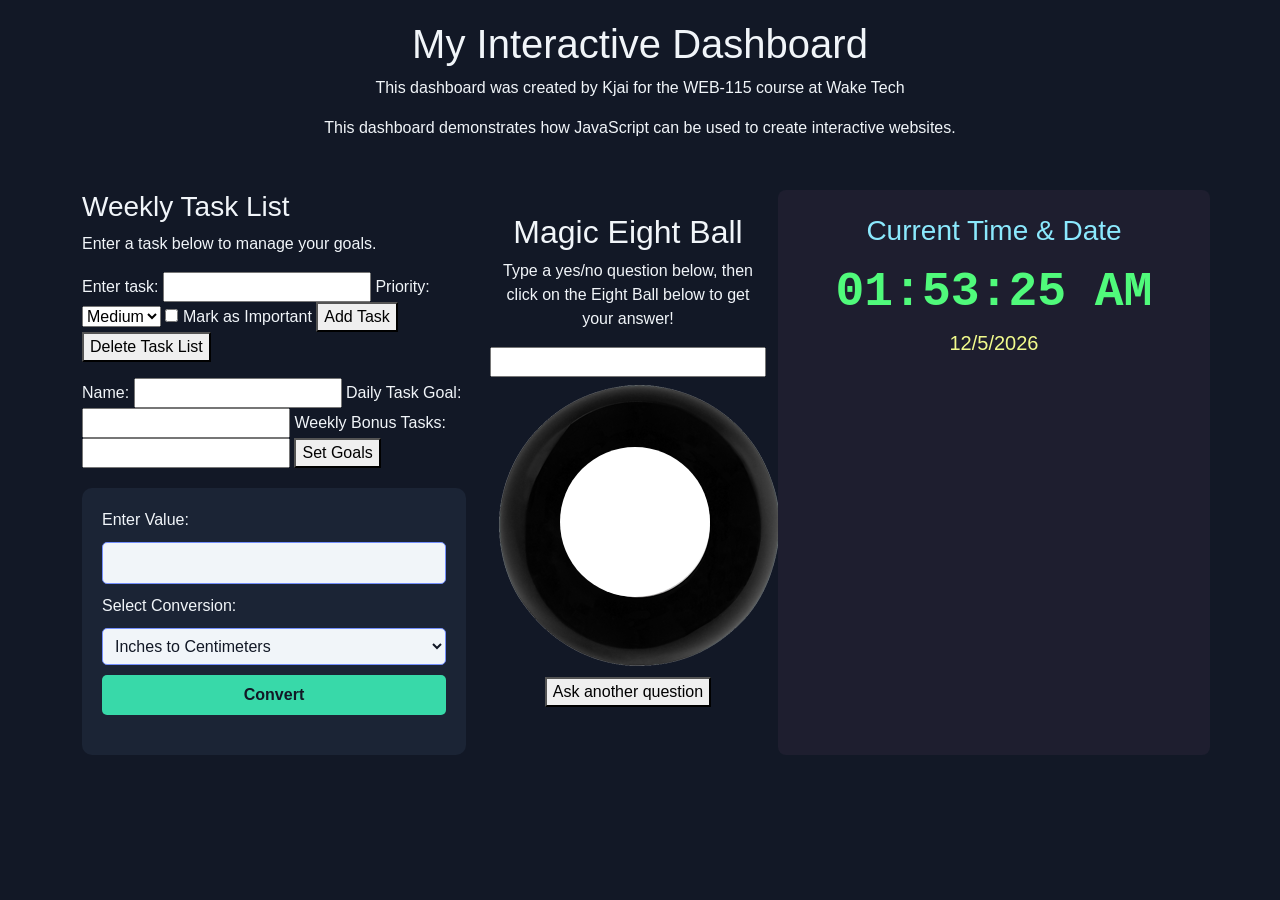
<file: index.html>
<!DOCTYPE html>
<html lang="en">
<head>
    <meta charset="UTF-8">
    <meta name="viewport" content="width=device-width, initial-scale=1.0">
    <title>Document</title>
     <!-- Bootstrap  -->
        <link href="https://cdn.jsdelivr.net/npm/bootstrap@5.3.8/dist/css/bootstrap.min.css" 
    rel="stylesheet" integrity="sha384-sRIl4kxILFvY47J16cr9ZwB07vP4J8+LH7qKQnuqkuIAvNWLzeN8tE5YBujZqJLB" 
    crossorigin="anonymous">
         <script defer src="https://cdn.jsdelivr.net/npm/bootstrap@5.3.8/dist/js/bootstrap.bundle.min.js" 
    integrity="sha384-FKyoEForCGlyvwx9Hj09JcYn3nv7wiPVlz7YYwJrWVcXK/BmnVDxM+D2scQbITxI" 
    crossorigin="anonymous"></script>
    <link rel="stylesheet" href="css/style.css">
</head>
<body>   
    <h1>My Interactive Dashboard</h1>

    <p>This dashboard was created by Kjai for the WEB-115 course at Wake Tech</p>

    <script>document.write("This dashboard demonstrates how JavaScript can be used to create interactive websites.")</script>

    <!-- The <noscript> is for web browsers with JavaScript rendering disabled. -->
    <noscript>Unfortunately, your web browser does not support JavaScript.</noscript>

     <div class="container">
    <div class="row">
        <div class="col" id="weekly-tasks">
            <script src="js/task-manager.js" defer></script>
            
            <div id="weekly-task-manager">
                <h3>Weekly Task List</h3>
                <p>Enter a task below to manage your goals.</p>

                <form id="task-form">
                    <label for="task-name">Enter task:</label>
                    <input type="text" id="task-name" name="task-name" required>

                    <label for="task-priority">Priority:</label>
                    <select id="task-priority" name="task-priority">
                        <option value="High">High</option>
                        <option value="Medium" selected>Medium</option>
                        <option value="Low">Low</option>
                    </select>

                    <label for="task-important">
                        <input type="checkbox" id="task-important" name="task-important">
                        Mark as Important
                    </label>

                    <button type="submit" id="add-task">Add Task</button>
                </form>

                <button type="button" id="delete-task-list">Delete Task List</button>

                <div id="task-list">
                    <!-- Task list will be added here with JavaScript -->
                </div>
            </div>
            
            <form>
                <label for="name">Name:</label>
                <input type="text" id="name">

                <label for="daily-goal">Daily Task Goal:</label>
                <input type="number" id="daily-goal">

                <label for="bonus-tasks">Weekly Bonus Tasks:</label>
                <input type="number" id="bonus-tasks">

                <button id="goal-btn">Set Goals</button>
            </form>

            <p id="goal-message"></p>

            <div class ="col" id="metric-converter">

                <form id="metric-form">
                    
                    <label for="value">Enter Value:</label>
                    <input type="number" id="value" name="value">

                    <label for="conversion">Select Conversion:</label>

                    <select id="conversion" name="conversion">
                        <option value="1">Inches to Centimeters</option>
                        <option value="2">Centimeters to Inches</option>
                        <option value="3">Feet to Meters</option>
                        <option value="4">Meters to Feet</option>
                        <option value="5">Yards to Meters</option>
                        <option value="6">Meters to Yards</option>
                        <option value="7">Miles to Kilometers</option>
                        <option value="8">Kilometers to Miles</option>   
                    </select>

                    <button type="submit">Convert</button>

                </form>
                
                <p id="conversion-result"></p>

                <script src="js/metric-converter.js" defer></script>

            </div>
        </div>

        <div class="col" id="magic-eight-ball">
            <script src="js/magic-eight-ball.js" defer></script>
            <link rel="stylesheet" href="css/magic-eight-ball.css">
            <h2 class="heading">Magic Eight Ball</h2>
             <form>
                <p>Type a yes/no question below, then click on the Eight Ball below to get your answer!</p>
                <input id="question" name="question" size="80">
                <div id="magicEightBall">
                    <div id="circle"></div>
                    <img id="ball" src="img/magic-eight-ball.png"/>
                </div>
                <button id="reset" name="reset" type="reset">Ask another question</button>
             </form>
             <br>
        </div>

        <div id="digital-clock" class="col">
            <link rel="stylesheet" href="css/digital-clock.css">
            <script src="js/digital-clock.js" defer></script>

            <h3>Current Time &amp; Date</h3>
            <div id="clock-face"></div>
            <p id="calendar-date"></p>
        </div>
        <!-- Dashboard Content -->
    </div>
</div>
</body>
</html>
</file>
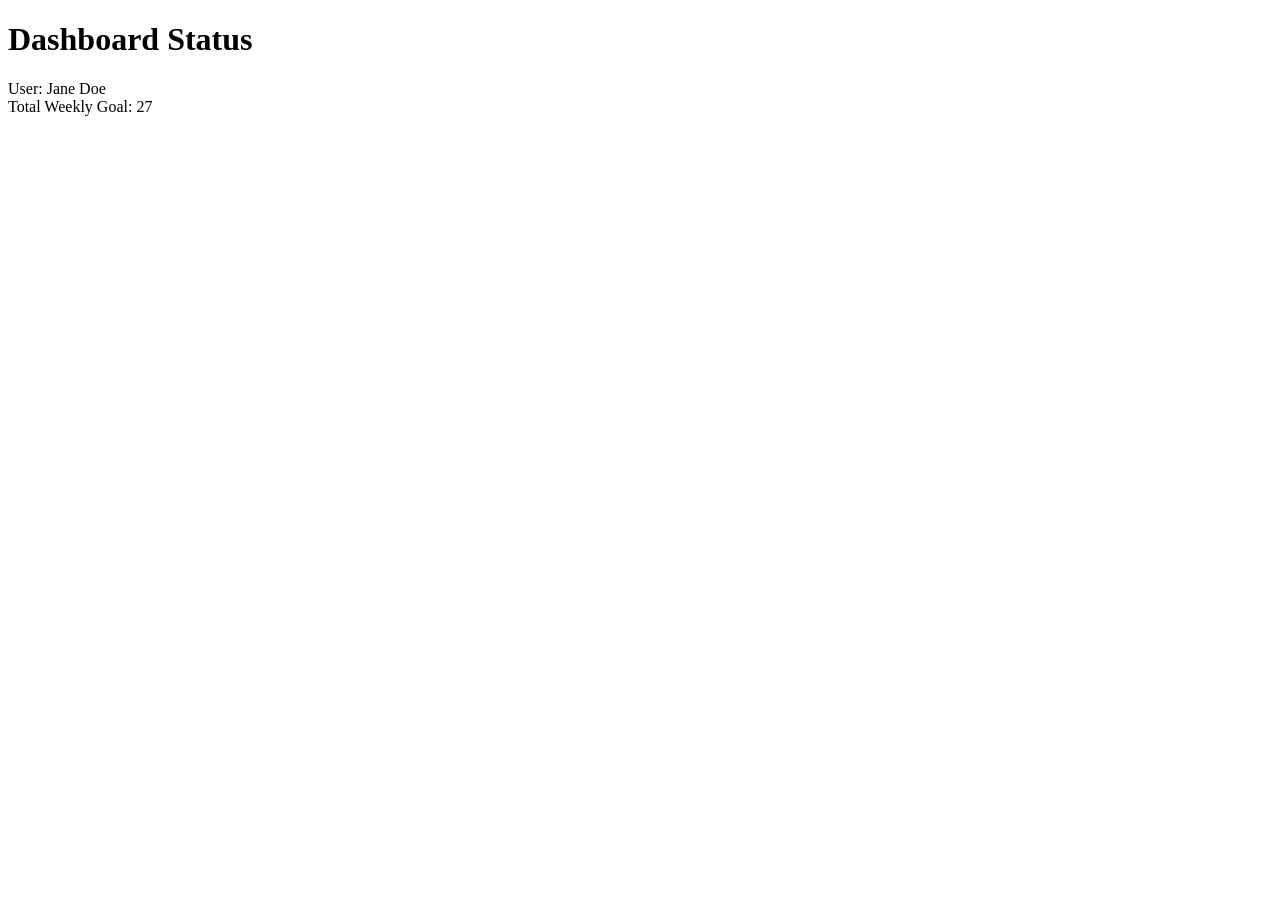
<file: debug.html>
<!DOCTYPE html>
<html lang="en">
<head>
    <meta charset="UTF-8">
    <title>JavaScript Debugging Exercise</title>
</head>
<body>
    <h1>Dashboard Status</h1>
    <div id="display"></div>
 
    <script>
        // Weekly Goal: Calculate the total weekly task goal for a user.
        
        // Declare variables and values
        // Changed bonusTasks from a string to a number
        let userName = "Jane Doe";
        let dailyGoal = 5;
        let bonusTasks = 2; 
 
        // Output message to console
        // FIXED: Added missing parenthesis to console.log.
        console.log("Checking status for: " + userName); 
 
        // Calculate weekly goal based on number of workdays (5) per week
        // Fixed spelling of 'dailyGoal' and changed workdays to 5 instead of 15
        let weeklyGoal = dailyGoal * 5; 
 
        // Add bonusTasks to weeklyGoal. 
        // Note: Check for data type issues
        // Changed from subtraction to addition to correctly calculate total goal
        let totalGoal = weeklyGoal + bonusTasks; 
 
        // Output results to web page
        // Moved the quotation marks to display the total goal correctly on the web page
        document.write("User: " + userName + "<br>");
        document.write("Total Weekly Goal: "+ totalGoal);
 
    </script>
</body>
</html>
</file>
<file: css/style.css>
body {
    background-color: #121826;
    font-family: "Trebuchet MS", sans-serif;
    color: #F1F5F9;
    text-align: center;
    padding: 20px;
}

#metric-converter {
    background-color: #1B2435;
    padding: 20px;
    margin-top: 20px;
    border-radius: 10px;
}

#metric-converter form {
    display: flex;
    flex-direction: column;
    gap: 10px;
}

#metric-converter input,
#metric-converter select,
#metric-converter button {
    padding: 8px;
    font-family: "Trebuchet MS", sans-serif;
    font-size: 16px;
    border-radius: 5px;
}

#metric-converter input,
#metric-converter select {
    background-color: #F1F5F9;
    color: #121826;
    border: 1px solid #748FFC;
}

#metric-converter button {
    background-color: #38D9A9;
    color: #121826;
    border: none;
    cursor: pointer;
    font-weight: bold;
}

#metric-converter button:hover {
    background-color: #748FFC;
    color: #F1F5F9;
}

#conversion-result {
    margin-top: 20px;
    color: #38D9A9;
    font-size: 18px;
    font-weight: bold;
}

#weekly-tasks {
    text-align: left;
}

#task-list h3 {
    text-align: center;
}

#question {
    width: 100%;
    max-width: 100%;
    box-sizing: border-box;
}

.container {
    margin-top: 50px;
}
</file>
<file: css/magic-eight-ball.css>
#magic-eight-ball {
  max-width: 300px;
  text-align: center;
  margin: auto;
}

#circle {
  font-size: 12pt;
  background-color: white;
  color: black;
  position: absolute;
  margin-left: 70px;
  margin-top: 70px;
  height: 150px;
  width: 150px;
  border-radius: 50%;
  text-wrap: wrap;
  display: none;

  display: flex;
  justify-content: center;
  align-items: center;
  text-align: center;
}


img:active {
  animation: shake 1s;
  animation-iteration-count: infinite;
}

img:visited {
  animation: none;
}
@keyframes shake {
  0% { transform: translate(1px, 1px) rotate(0deg);  }
  10% { transform: translate(-1px, -2px) rotate(-1deg); }
  20% { transform: translate(-3px, 0px) rotate(1deg); }
  30% { transform: translate(3px, 2px) rotate(0deg); }
  40% { transform: translate(1px, -1px) rotate(1deg); }
  50% { transform: translate(-1px, 2px) rotate(-1deg); }
  60% { transform: translate(-3px, 1px) rotate(0deg); }
  70% { transform: translate(3px, 1px) rotate(-1deg); }
  80% { transform: translate(-1px, -1px) rotate(1deg); }
  90% { transform: translate(1px, 2px) rotate(0deg); }
  100% { transform: translate(1px, -2px) rotate(-1deg); }
}
</file>
<file: css/digital-clock.css>
#digital-clock {
  background-color: #1e1e2f;
  color: #e6e6e6;
  padding: 1.5rem;
  border-radius: 8px;
  text-align: center;
}

#digital-clock h3 {
  color: #8be9fd;
  margin-top: 0;
}

#clock-face {
  font-family: "Courier New", monospace;
  font-size: 3rem;
  font-weight: bold;
  color: #50fa7b;
}

#calendar-date {
  font-size: 1.25rem;
  color: #f1fa8c;
}
</file>
